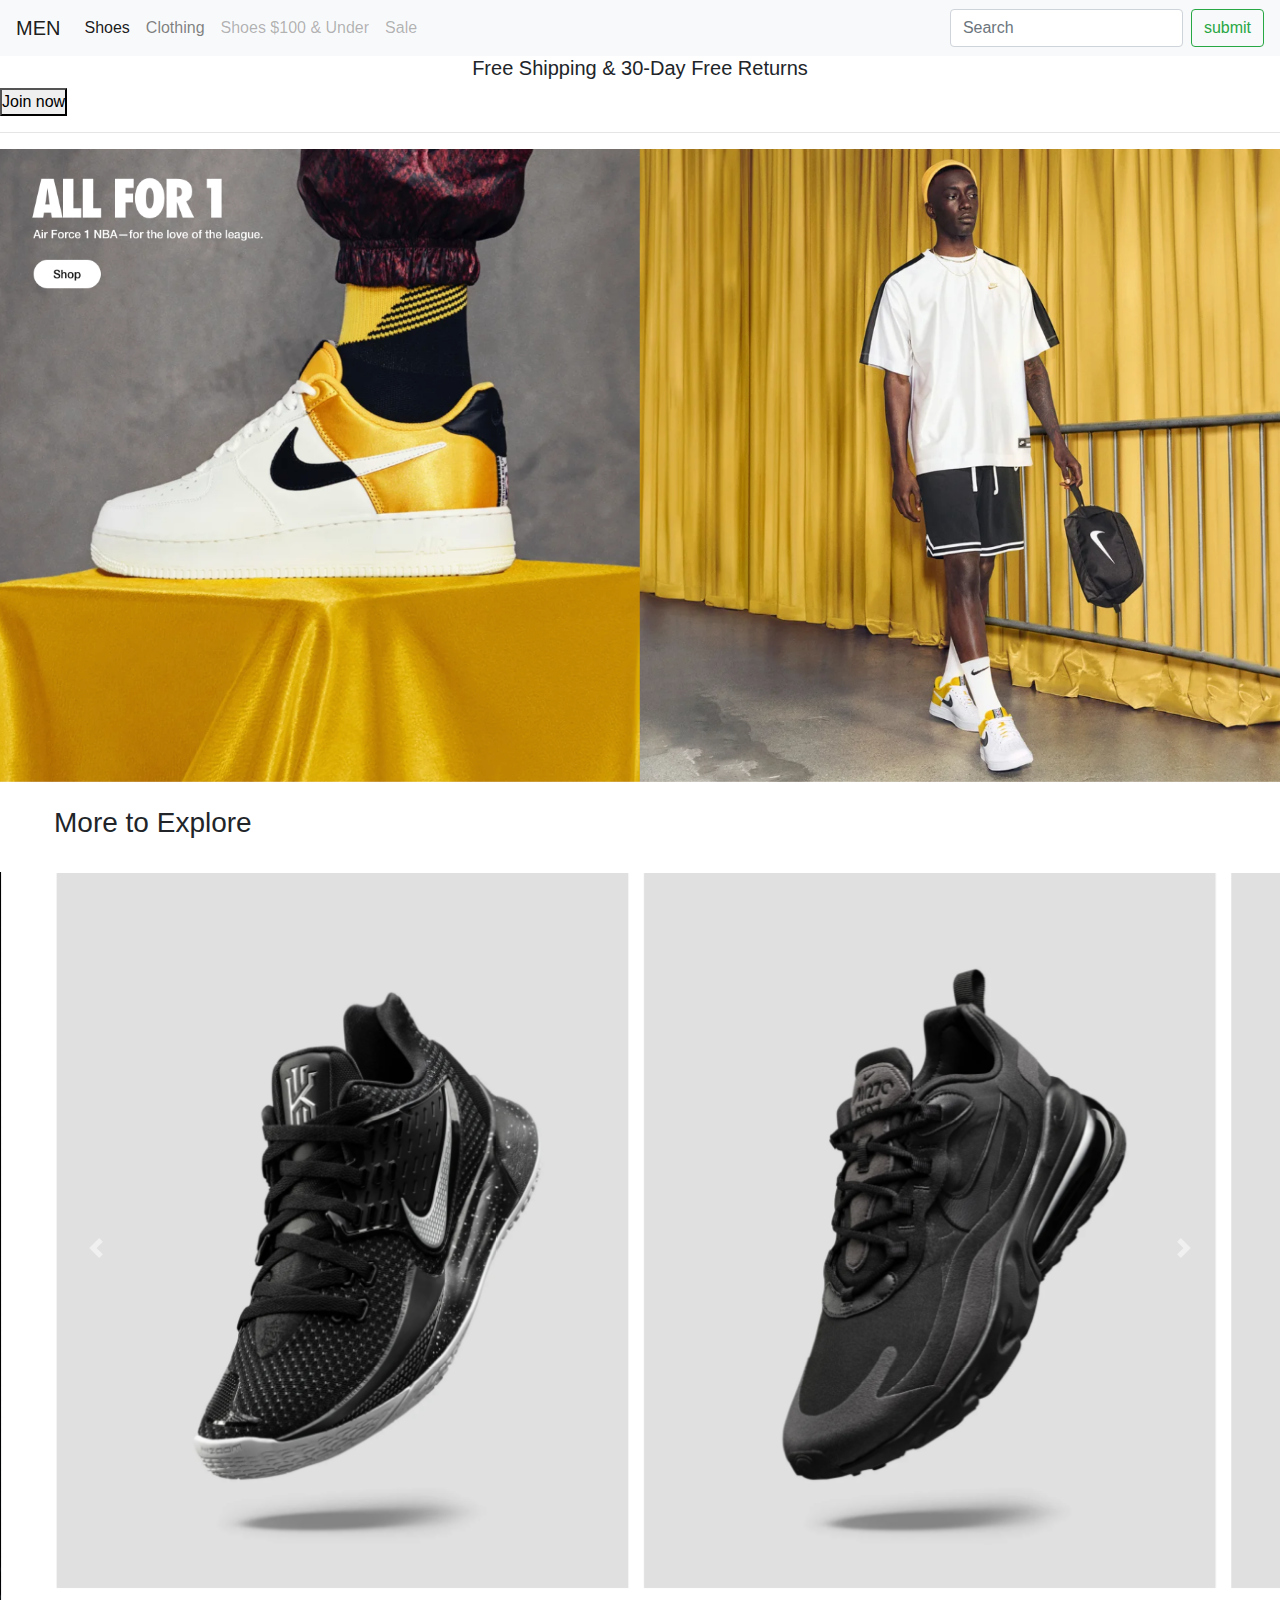
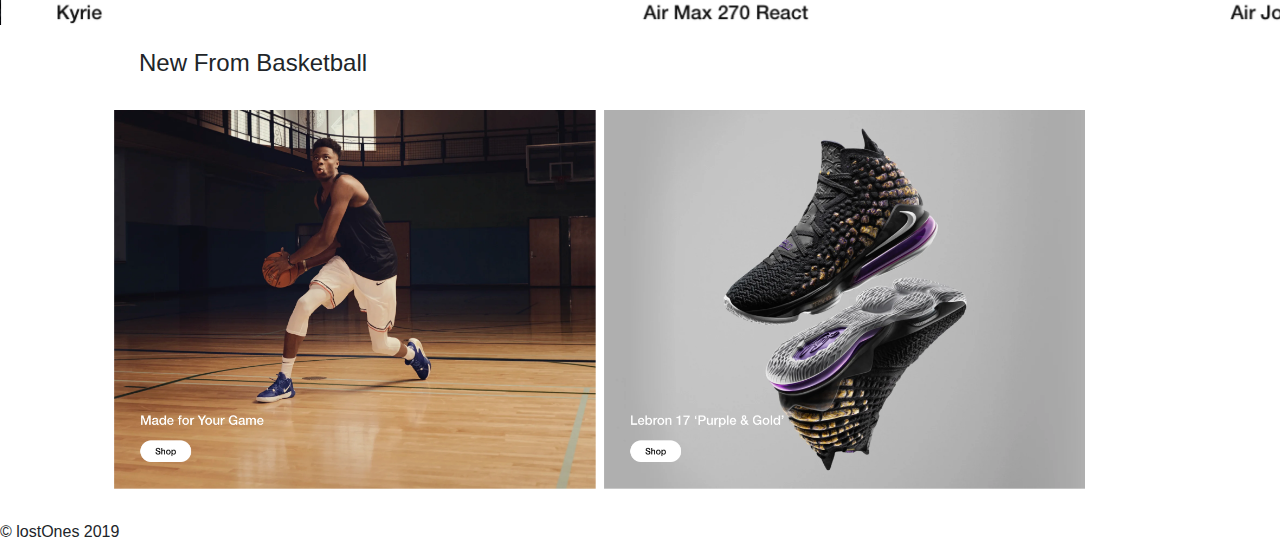
<file: page4.html>
<!DOCTYPE html>
<html lang="en">
    <head>
        <meta charset="UTF-8">
        <meta name="viewport" content="width=device-width, initial-scale=1.0">
        <meta http-equiv="X-UA-Compatible" content="ie=edge">
        <link rel="stylesheet" href ="stylepage3.css"/>
        <link rel="stylesheet" href="https://stackpath.bootstrapcdn.com/bootstrap/4.3.1/css/bootstrap.min.css" integrity="sha384-ggOyR0iXCbMQv3Xipma34MD+dH/1fQ784/j6cY/iJTQUOhcWr7x9JvoRxT2MZw1T" crossorigin="anonymous">
        <link rel="stylesheet" href="https://maxcdn.bootstrapcdn.com/bootstrap/4.3.1/css/bootstrap.min.css">
        <script src="https://ajax.googleapis.com/ajax/libs/jquery/3.4.1/jquery.min.js"></script>
        <script src="https://cdnjs.cloudflare.com/ajax/libs/popper.js/1.14.7/umd/popper.min.js"></script>
        <script src="https://maxcdn.bootstrapcdn.com/bootstrap/4.3.1/js/bootstrap.min.js"></script>
        <title>kindaLikeNike</title>
    </head>
    <body>
        <nav class="navbar sticky-top navbar-expand-lg navbar-light bg-light">
            <a class="navbar-brand" href="#">MEN</a>
            <button class="navbar-toggler" type="button" data-toggle="collapse" data-target="#navbarTogglerDemo02" aria-controls="navbarTogglerDemo02" aria-expanded="false" aria-label="Toggle navigation">
                <span class="navbar-toggler-icon"></span>
            </button>
            ​
            <div class="collapse navbar-collapse" id="navbarTogglerDemo02">
                <ul class="navbar-nav mr-auto mt-2 mt-lg-0">
                    <li class="nav-item active">
                        <a class="nav-link" href="#">Shoes <span class="sr-only">(current)</span></a>
                    </li>
                    <li class="nav-item">
                        <a class="nav-link" href="#">Clothing </a>
                    </li>
                    <li class="nav-item">
                        <a class="nav-link disabled" href="#" tabindex="-1" >Shoes $100 & Under </a>
                    </li>
                    <li class="nav-item">
                            <a class="nav-link disabled" href="#" tabindex="-1" >Sale </a>
                    </li>
                </ul>
            ​    <form class="form-inline my-2 my-lg-0">
                    <input class="form-control mr-sm-2" type="search" placeholder="Search">
                    <button class="btn btn-outline-success my-2 my-sm-0" type="submit">submit </button>
                </form>
            </div>
        </nav>

        <!--Start of page content-->


            <!--THIRD CONTAINER WITH MODAL-->
<div class ="containerr">
        <h5>Free Shipping & 30-Day Free Returns</h5>
    
        <!--Modal-->
    
        <button id="myBtn">Join now</button>
    
     <!-- The Modal -->
     
    <div id="myModal" class="modal">
            <!-- Modal content -->
    <div class="modal-content">
              <span class="close">&times;</span>
              <div class="sh">
                    <form action="/action_page.php" class="was-validated">
      <div class="form-group">
        <label for="uname">Username:</label>
        <input type="text" class="form-control" id="uname" placeholder="Enter username" name="uname" required>
        <div class="valid-feedback">Valid.</div>
        <div class="invalid-feedback">Please fill out this field.</div>
    </div>
    
      <div class="form-group">
        <label for="pwd">Password:</label>
        <input type="password" class="form-control" id="pwd" placeholder="Enter password" name="pswd" required>
        <div class="valid-feedback">Valid.</div>
        <div class="invalid-feedback">Please fill out this field.</div>
      </div>
    
      <div class="form-group">
        <label for="ln">Last label:</label>
        <input type="last name" class="form-control" id="ls" placeholder="Enter last name" name="lstnm" required>
        <div class="valid-feedback">Valid.</div>
        <div class="invalid-feedback">Please fill out this field.</div>
      </div>
    
      <div class="form-group">
        <label for="fn">First name:</label>
        <input type="first name" class="form-control" id="fn" placeholder="Enter first name" name="fstnm" required>
        <div class="valid-feedback">Valid.</div>
        <div class="invalid-feedback">Please fill out this field.</div>
      </div>
      
      <div class="form-group form-check">
        <label class="form-check-label">
          <input class="form-check-input" type="checkbox" name="remember" required> I agree on Terms and Conditions of this awesome Kinda Nike website.
          thank you for joining us today! 
          <div class="valid-feedback">Valid.</div>
          <div class="invalid-feedback">Check this checkbox to continue.</div>
        </label>
      </div>
      <button type="submit" class="btn btn-primary">Create account</button>
    </form>   
     </div>     
      </div>
    </div>
    
            <hr>
            <img src="Images/allforone.PNG" alt="Main " height= 100% width=100%/>
        </div>

        <br>

        <h3>More to Explore</h3>

        <br>

        <div id="demo" class="carousel slide" data-ride="carousel">
            <!--Indicators-->
            <ul class="carousel-indicators">
            <li data-target="#demo" data-slide-to="0" class="active"></li>
            <li data-target="#demo" data-slide-to="1"></li>
            
            </ul>
            
            <!-- The slideshow -->
            <div class="carousel-inner">
                <div class="carousel-item active">
                    <img src="Images/kyrieMaxJordan2.PNG" alt="Kyrie" width="1800px" height=100% margin-left="50px">
                </div>
                <div class="carousel-item">
                    <img src="Images/maxJordanMax2.PNG" alt="Air Max 270" width="1800px" height=100% margin-left="50px">
                </div>
                <div class="carousel-item">
                    <img src="Images/jordanMaxJoy2.PNG" alt="Retro 1 " width="1800px" height=100% margin-left="50px">
                </div>
            </div>
            
            <!-- Left and right controls -->
            <a class="carousel-control-prev" href="#demo" data-slide="prev">
            <span class="carousel-control-prev-icon"></span>
            </a>
            <a class="carousel-control-next" href="#demo" data-slide="next">
            <span class="carousel-control-next-icon"></span>
            </a>
        </div>
            <!--End Slideshow-->
            <br>
            <div class="container">
                <h4>New From Basketball</h4>
                <br>
                <img src="Images/madeLebron.PNG" alt="second" height=100% width="1000px">
            </div>
        

            
            <div class="footer">
                <div class="footer-bottom">
                    &copy; lostOnes 2019
                </div>
            </div>
        <div class="content">
        <div id="myModal" class="modal">
                <div class="modal-content">
                        <span class="close">&times;</span>
                        <div class="sh">
                <form action="/action_page.php" class="was-validated">
                    <div class="form-group">
                        <label for="uname">Username:</label>
                        <input type="text" class="form-control" id="uname" placeholder="Enter username" name="uname" required>
                        <div class="valid-feedback">Valid.</div>
                        <div class="invalid-feedback">Please fill out this field.</div>
                    </div>
                        <div class="form-group">
                            <label for="pwd">Password:</label>
                            <input type="password" class="form-control" id="pwd" placeholder="Enter password" name="pswd" required>
                            <div class="valid-feedback">Valid.</div>
                            <div class="invalid-feedback">Please fill out this field.</div>
                        </div>
                            
                        <div class="form-group">
                            <label for="ln">Last label:</label>
                            <input type="last name" class="form-control" id="ls" placeholder="Enter last name" name="lstnm" required>
                            <div class="valid-feedback">Valid.</div>
                            <div class="invalid-feedback">Please fill out this field.</div>
                        </div>
                        
                        <div class="form-group">
                            <label for="fn">First name:</label>
                            <input type="first name" class="form-control" id="fn" placeholder="Enter first name" name="fstnm" required>
                            <div class="valid-feedback">Valid.</div>
                            <div class="invalid-feedback">Please fill out this field.</div>
                        </div>
                            
                        <div class="form-group form-check">
                            <label class="form-check-label">
                                <input class="form-check-input" type="checkbox" name="remember" required> I agree on Terms and Conditions of this awesome Kinda Nike website.
                                thank you for joining us today! 
                                <div class="valid-feedback">Valid.</div>
                                <div class="invalid-feedback">Check this checkbox to continue.</div>
                            </label>
                        </div>
                    <button type="submit" class="btn btn-primary">Create account</button>

                    
                </form>
            </div>
        </div>
    </body>
</html>
</file>
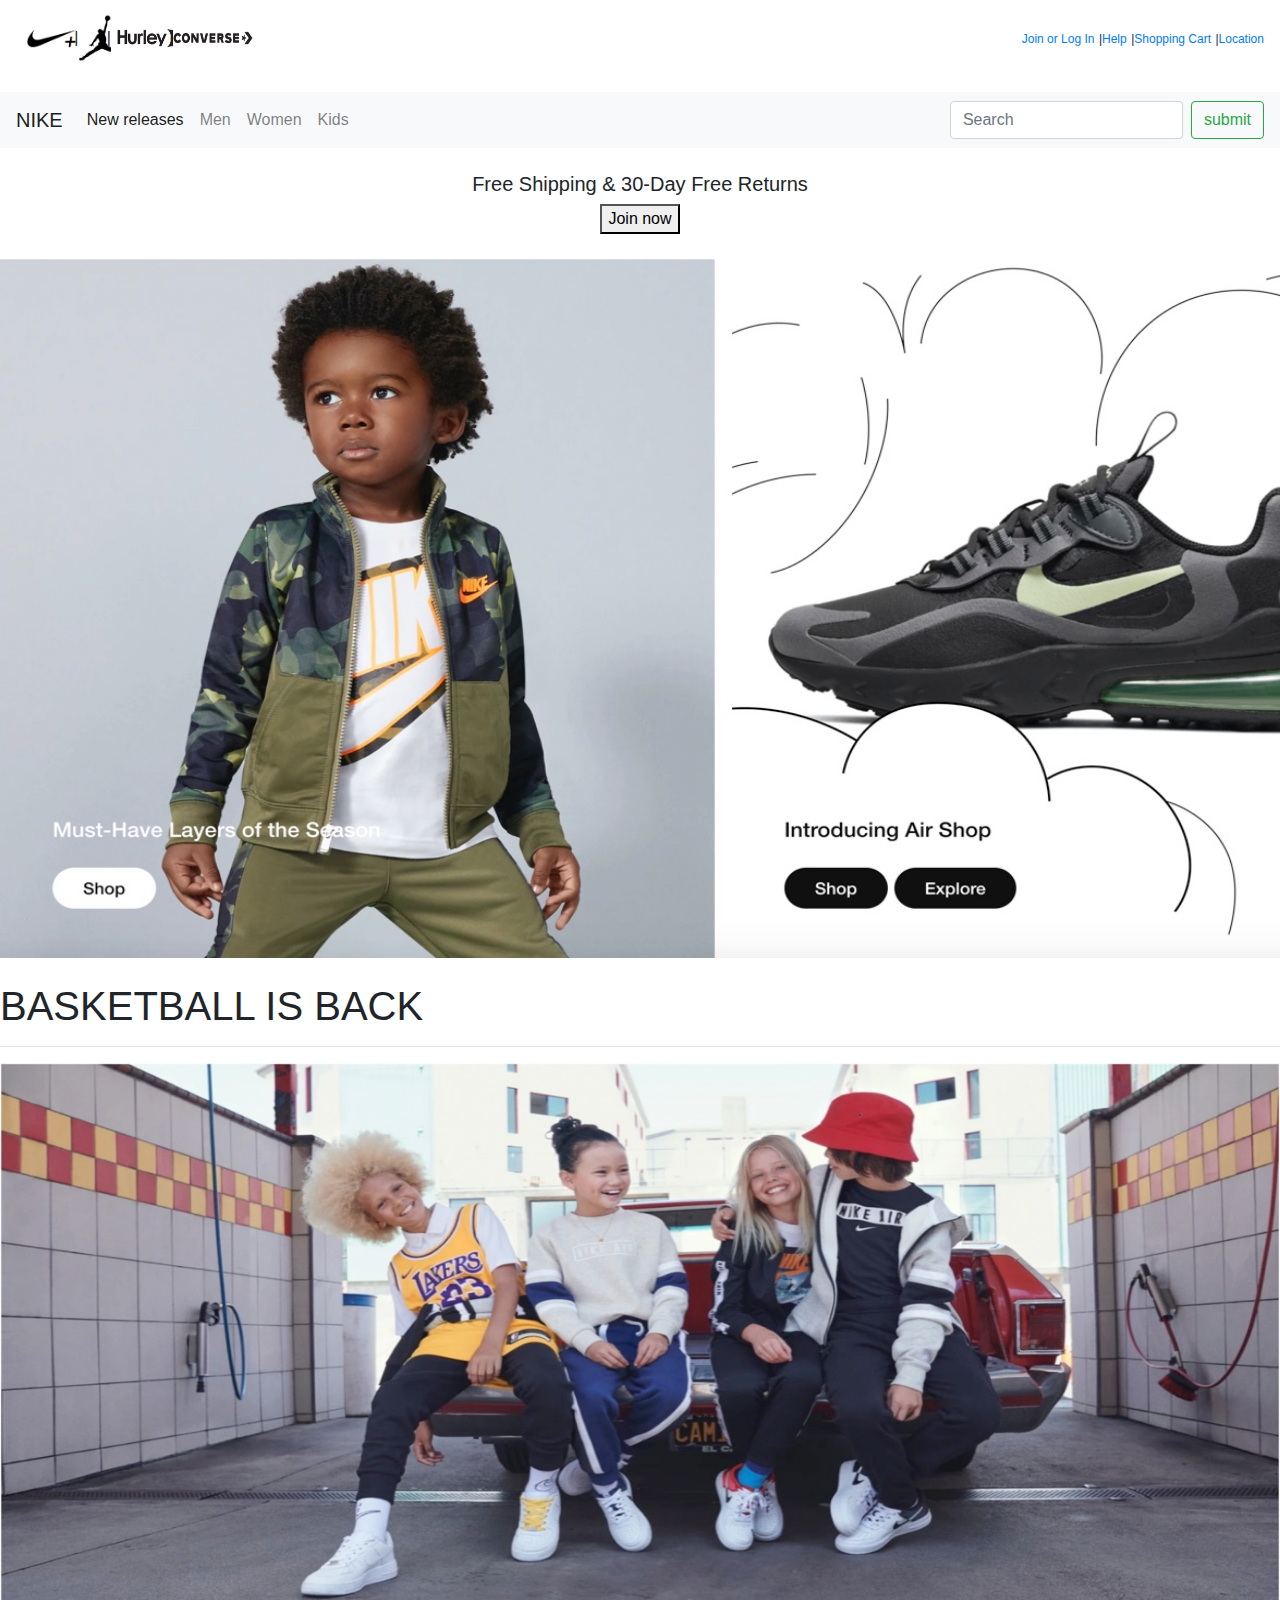
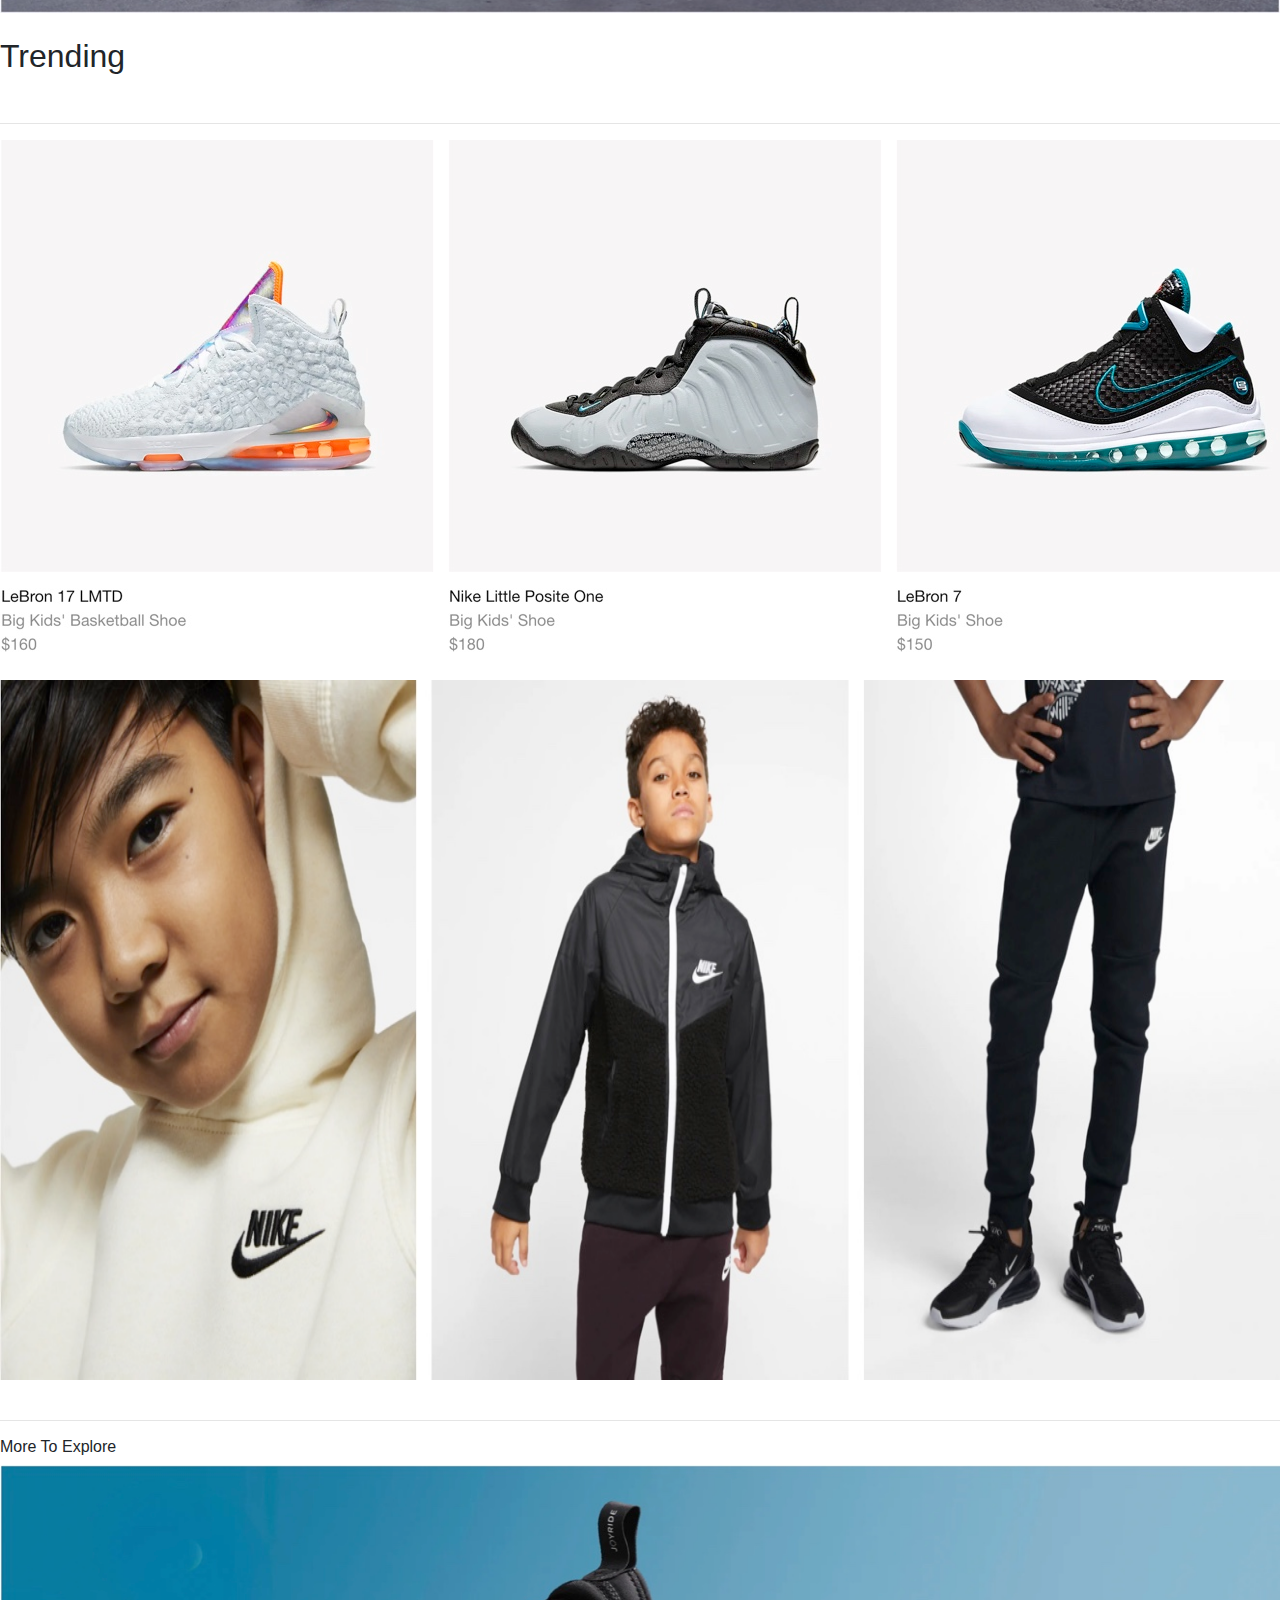
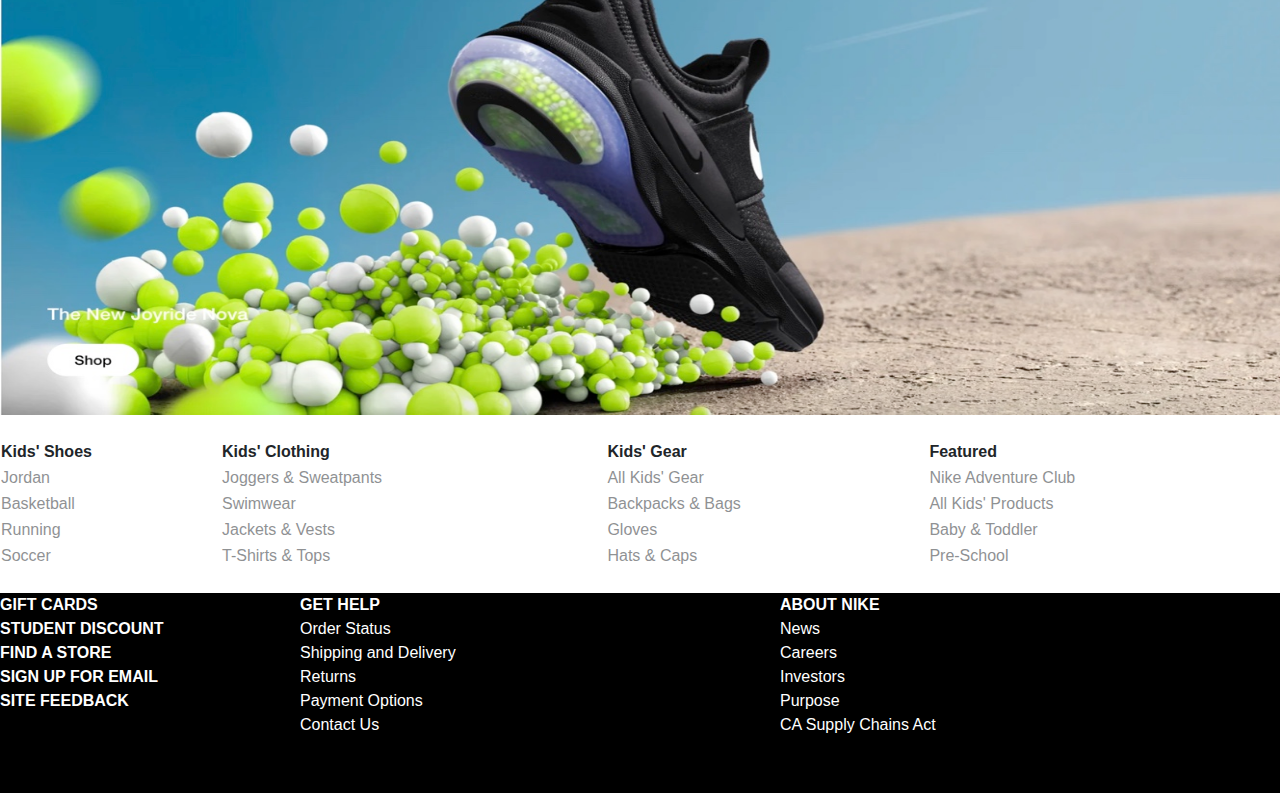
<file: page5noah.html>
<!DOCTYPE html>
<html lang="en">
<head>
    <meta charset="UTF-8">
    <meta name="viewport" content="width=device-width, initial-scale=1.0">
    <meta http-equiv="X-UA-Compatible" content="ie=edge">
    <link rel="stylesheet" href ="stylepage2.css"/>
    <link rel="stylesheet" href="https://stackpath.bootstrapcdn.com/bootstrap/4.3.1/css/bootstrap.min.css" integrity="sha384-ggOyR0iXCbMQv3Xipma34MD+dH/1fQ784/j6cY/iJTQUOhcWr7x9JvoRxT2MZw1T" crossorigin="anonymous">
    <script src="main.js" type="text/javascript"></script>
    <title>kindaLikeNike</title>
</head>
<body>
   <section class="ncss-container bg-white">
        <div class="ncss-col-sm-12 prl0-sm"><ul class="l-brand-navigation fl-sm-l d-sm-ib">

            <nav class  = "navbar navbar-light bg-white">
                <div class="nikePlus"><a class = "navbar-brand" href="NikePlus"><img src = "Images/nike+2.png" width = "50" height = "50"></a></div>
                <div class="Jordan">|<a class = "navbar-brand" href="Jordan"><img src="Images/AirJordan.png" width = "50" height = "50"></a></div>
                <div class="Hurley">|<a class = "navbar-brand" href="Hurley"><img src = "Images/Hurley.png" width = "80" height = "50"></a></div>
                <div class ="Converse">|<a class = "navbar-brand" href="Converse"><img src = "Images/Converse.png" width = "80" height = "50"></a></div>
                
            

            <section class="ncss-container bg-white">
              <div class="ncss-col-sm-12 prl0-sm"><ul class="l-brand-navigation fl-sm-l d-sm-ib">
        
                <div class = "joinLog"><a href="JoinLog">Join or Log In</a></div>
                <div class = "Help">|<a href="Help">Help</a></div>
                <div class = "Cart">|<a href="Cart">Shopping Cart</a></div>
                <div class = "Location">|<a href="Location">Location</a></div>
             </nav>

        </div>
        </section>

      </div>
    </section>
        
          <!-- Trigger/Open The Modal -->

</div>
<nav class="navbar sticky-top navbar-expand-lg navbar-light bg-light">
  <a class="navbar-brand" href="index.html">NIKE</a>
  <button class="navbar-toggler" type="button" data-toggle="collapse" data-target="#navbarTogglerDemo02" aria-controls="navbarTogglerDemo02" aria-expanded="false" aria-label="Toggle navigation">
    <span class="navbar-toggler-icon"></span>
  </button>
​
  <div class="collapse navbar-collapse" id="navbarTogglerDemo02">
    <ul class="navbar-nav mr-auto mt-2 mt-lg-0">
      <li class="nav-item active">
        <a class="nav-link" href="page2dilara.html">New releases <span class="sr-only">(current)</span></a>
      </li>
      <li class="nav-item">
        <a class="nav-link" href="page3francis.html">Men </a>
      </li>
      <li class="nav-item">
        <a class="nav-link " href="page4michelle.html">Women </a>
      </li>
      <li class="nav-item">
        <a class="nav-link" href="page5noah.html">Kids </a>
      </li>
    </ul>
​
    <form class="form-inline my-2 my-lg-0">
      <input class="form-control mr-sm-2" type="search" placeholder="Search">
      <button class="btn btn-outline-success my-2 my-sm-0" type="submit">submit </button>
      
    </form>
  </div>
</nav>
​
<div class ="container">
   <center><h5>Free Shipping & 30-Day Free Returns</h5></center>

    <!--Modal-->

    <center><button id="myBtn">Join now</button></center>

 <!-- The Modal -->

<div id="myModal" class="modal">
​
        <!-- Modal content -->
        <div class="modal-content">
          <span class="close">&times;</span>
          <div class="sh">
                <form action="/action_page.php" class="was-validated">
  <div class="form-group">
    <label for="uname">Username:</label>
    <input type="text" class="form-control" id="uname" placeholder="Enter username" name="uname" required>
    <div class="valid-feedback">Valid.</div>
    <div class="invalid-feedback">Please fill out this field.</div>
  </div>
  <div class="form-group">
    <label for="pwd">Password:</label>
    <input type="password" class="form-control" id="pwd" placeholder="Enter password" name="pswd" required>
    <div class="valid-feedback">Valid.</div>
    <div class="invalid-feedback">Please fill out this field.</div>
  </div>
  <div class="form-group">
    <label for="ln">Last label:</label>
    <input type="last name" class="form-control" id="ls" placeholder="Enter last name" name="lstnm" required>
    <div class="valid-feedback">Valid.</div>
    <div class="invalid-feedback">Please fill out this field.</div>
  </div>
  <div class="form-group">
    <label for="fn">First name:</label>
    <input type="first name" class="form-control" id="fn" placeholder="Enter first name" name="fstnm" required>
    <div class="valid-feedback">Valid.</div>
    <div class="invalid-feedback">Please fill out this field.</div>
  </div>
  <div class="form-group form-check">
    <label class="form-check-label">
      <input class="form-check-input" type="checkbox" name="remember" required> I agree on Terms and Conditions of this awesome Kinda Nike website.
      thank you for joining us today! 
      <div class="valid-feedback">Valid.</div>
      <div class="invalid-feedback">Check this checkbox to continue.</div>
    </label>
  </div>
  <button type="submit" class="btn btn-primary">Create account</button>
</form>
      
        </div>
      
  </div>
  </div>
  </div>

​
  <div class="container">
        <a href='https://www.nike.com/w/running-zoom-air-shoes-37v7jz8y8c6zy7ok'></a>
      </div>
  <img src="Images/kids.png" alt="Main Zoom Nike Shoes" height="700px" width="1450px"/>
​
</div>
<br>
<div class= "title">
  <h1 style="align-content: center">BASKETBALL IS BACK</h1>
</div>
<hr>
<div id="column">
        <a href='https://www.nike.com/w/maria-sharapova-7i5fx'></a>
​
    <img src="Images/kidshoes.jpg" alt="Main Zoom Nike Shoes" height="550px" width="100%"/>
    <a href='https://www.nike.com/w/bra-and-tight-pairing-23vg6z5e1x6z6bnmb'></a>
      
</div>
<br>
<div class= "title">
  <h2>Trending</h2>
</div>
<br>
    <hr>
    <a href='https://www.nike.com/w/air-max-270-react-5ix6dz7cmro'></a>
    <div id="container">
        <div class="image-container">
            <img src="Images/kids2.jpg" alt="A image" />
        </div>
    </div>​
  <div id="column">
 
      <img src="Images/kids3.jpg" alt="Main Zoom Nike Shoes" height="700px" width="100%"/>
  </div>
  <br>
  <hr>
  <div class= "title">
      <h6>More To Explore</h6>
    </div>
  <div id="column">
 
      <img src="Images/kids4.jpg" alt="Main Zoom Nike Shoes" height="550px" width="100%"/>
 
  </div>
  <br>
  <div></div>
  <div></div>
  <div></div>
  <div></div>
  <div></div>
  <div></div>
  <div></div>
  <div></div>
  <table style="width:100%">
    <tr>
      <th>Kids' Shoes</th>
      <th>Kids' Clothing</th>
      <th>Kids' Gear</th>
      <th>Featured</th>
    </tr>
    <tr>
      <td style="opacity: 50%">Jordan</td>
      <td style="opacity: 50%">Joggers & Sweatpants</td>
      <td style="opacity: 50%">All Kids' Gear</td>
      <td style="opacity: 50%">Nike Adventure Club</td>
    </tr>
    <tr>
      <td style="opacity: 50%">Basketball</td>
      <td style="opacity: 50%">Swimwear</td>
      <td style="opacity: 50%">Backpacks & Bags</td>
      <td style="opacity: 50%">All Kids' Products</td>
    </tr>
    <tr>
        <td style="opacity: 50%">Running</td>
        <td style="opacity: 50%">Jackets & Vests</td>
        <td style="opacity: 50%">Gloves</td>
        <td style="opacity: 50%">Baby & Toddler</td>
    </tr>
    <tr>
        <td style="opacity: 50%">Soccer</td>
        <td style="opacity: 50%">T-Shirts & Tops</td>
        <td style="opacity: 50%">Hats & Caps</td>
        <td style="opacity: 50%">Pre-School</td>
    </tr>
   
  </table>
  
<div id="gen-nav-footer">
  <footer>
​
  </footer>
</div>
<script>
   
</script>
</body>
<footer id="footer">
     <div id="part1">
     <div id="col1">
       <b> GIFT CARDS
        <br>
        STUDENT DISCOUNT
        <br>
        FIND A STORE
        <br>
        SIGN UP FOR EMAIL
        <br>
        SITE FEEDBACK
        <br>
        </b>
    </div>
    <div id="col2">
       <b>GET HELP</b> 
        <br>
        Order Status
        <br>
         Shipping and Delivery
         <br>
         Returns
         <br>
         Payment Options
         <br>
         Contact Us
                </div>
           </div>
           <div id="part2">   
                <b>ABOUT NIKE</b>
                <br>
                News
                <br>
                Careers
                <br>            
                Investors
                <br>
                Purpose
                <br>
                CA Supply Chains Act
           </div>
        </footer>
        </html>
</file>
<file: stylepage3.css>
* {
    margin: 0;
    padding: 0;
}

html, body {
    height:100%;
}

#container {
    min-height: 100%;
}
h5 {
    text-align:center;
}

.myBtn {
    text-align:center;
} 

ul {
    text-align:center;
}

#main {
    position:absolute;
    width: 100%;
    height: 100%;
    margin-left: 30px;
}

h3 {
    margin-left: 54px;
}

h4 {
    margin-left: 54px;
}


.nikePlus {
    margin-left: 0px;  
    }
    
    .nikePlus:hover {
    transform: scale(1.5);
    }
    
    .Jordan {
    margin-left: -800px;
    }
    
    .Jordan:hover {
    transform: scale(1.5);
    }
    
    .Hurley {
    margin-left: -750px;
    }
    .Hurley:hover {
    transform: scale(1.5);
    }
    
    .Converse {
    margin-left: -750px;
    }
    .Converse:hover {
    transform: scale(1.5);
    }
    
    .joinLog {
      font-size: 12px; 
      display: inline; 
    }
    
    .joinLog:hover {
    font-size: 15px;
    }
    
    .Help {
      font-size: 12px;
      display: inline; 
    }
    
    .Help:hover{
    font-size: 15px;
    }
    
    .Cart {
      font-size: 12px;
      display: inline;
    }
    
    .Cart:hover{
    font-size: 15px;
    }
    
    .Location {
      font-size: 12px;
      display: inline;
    }
    
    .Location:hover {
    font-size: 15px;
    }


#footer {
    background-color: black;
    position: sticky;
    height: 200px;
    /*bottom: -0px;*/
    clear: both;
    text-align: left;
    color: white;
}

#part1 {
    width: 500px;
    float:left;
    clear: both;
}
#part2 {
    float:right;
    width: 500px;
}

#col1 {
    width: 200px;
    float: left;
    clear: both;
}

#col2 {
    width: 200px;
    float: right;
}
</file>
<file: stylepage2.css>
.containerfirst { position:relative; padding:10px; top:0px; right: 0; left: 0; height: 1200px;}
#sidebar {
    position:relative;
    top:0; bottom:0; left:0;
    width:200px;
    height: 1000px;
  
    float:left;
}

#header { border:1px ; height:700px;  margin-left: 150px;;
    padding:10px; 
    display: inline-block;
}
#content1 { border:1px ; height:700px; 
    padding:10px; 
    display: inline-block;
}
#content2 { border:1px ; height:700px; 
  padding:10px; 
  display: inline-block;
}#content3 { border:1px ; height:700px; margin-left: 150px;;
  padding:10px; 
  display: inline-block;
}#content4 { border:1px ; height:700px;
  padding:10px; 
  display: inline-block;
}#content5 { border:1px ; height:700px;
  padding:10px; 
  display: inline-block;
}
.card {
    box-shadow: 0 4px 8px 0 rgba(0, 0, 0, 0.2);
    max-width: 300px;
    margin: auto;
    text-align: center;
    font-family: arial;
  }
  
  .price {
    color: grey;
    font-size: 22px;
  }
  
  .card button {
    border: none;
    outline: 0;
    padding: 12px;
    color: black;
    background-color: white;
    text-align: center;
    cursor: pointer;
    width: 100%;
    font-size: 18px;
  }
  
 
  .card button:hover {
    opacity: 0.7;
  }
  /*.container .card {
      display: inline-block;
      left: 200px;
  }
  .container1 .card {
    display: inline-block;
    left: 350px;

}*/

.containerr {
  text-align: center;
}
.containerr #myBtn{
  position: absolute;
    top: 240px;
    transform: translate(-50%, -50%);
    -ms-transform: translate(-50%, -50%);
    background-color:rgb(240, 240, 240);
    color: black;
    font-size: 16px;
   /* padding: 6px 12px;*/
    border: none;
    cursor: pointer;
    border-radius: 5px;
}
.container .nav-link{
    left: 50px;
    
}
/*caroysel*/
.carousel-inner img {
    width: 100%;
    height: 100%;
}
/*navbar

/* Page content */
.content {
  padding: 16px;
}

/* The sticky class is added to the navbar with JS when it reaches its scroll position */
.sticky {
  position: fixed;
  top: 0;
  width: 100%;
}

/* Add some top padding to the page content to prevent sudden quick movement (as the navigation bar gets a new position at the top of the page (position:fixed and top:0) */
.sticky + .content {
  padding-top: 60px;
}/* Style the navbar */
/*navigation in grey*/
#navbar {
  overflow: hidden;
  background-color: #e9e9e9;
}
/* Navbar links */
#navbar a {
  float: left;
  font:bold;
  display: block;
  color: black;
  text-align: center;
  padding: 14px 16px;
  text-decoration: none;
  font-size: 17px;
  display: flex; justify-content: center;
}

#navbar a:hover {
  background-color: #ddd;
  color: black;
}

#navbar a.active {
  background-color: #2196F3;
  color: white;
}

#navbar .search-container {
  float: right;
}

#navbar input[type=text] {
  padding: 6px;
  margin-top: 8px;
  font-size: 17px;
  border: none;
}

#navbar .search-container button {
  float: right;
  padding: 6px 10px;
  margin-top: 8px;
  margin-right: 16px;
  background: #ddd;
  font-size: 17px;
  border: none;
  cursor: pointer;
}

#navbar .search-container button:hover {
  background: #ccc;
}

@media screen and (max-width: 600px) {
  #navbar .search-container {
    float: none;
  }
  #navbar a, .topnav input[type=text], .topnav .search-container button {
    float: none;
    display: block;
    text-align: left;
    width: 100%;
    margin: 0;
    padding: 14px;
  }
  #navbar input[type=text] {
    border: 1px solid #ccc;  
  }
}


/*fucking footer*/ 

#footer {
  background-color: black;
  position: sticky;
  height: 200px;
  /*bottom: -0px;*/
  clear: both;
  text-align: left;
  color: white;
  width: 100%;
}

#part1 {
  width: 500px;
  float:left;
  clear: both;
}
#part2 {
  float:right;
  width: 500px;
}
#col1 {
  width: 200px;
  float: left;
  clear: both;
}
#col2 {
  width: 200px;
  float: right;
}.table {
  width: 100%;
  padding: 30px;
  text-align: center;
  font-size: 25px;
  cursor: pointer;
  color: white;
}
.containerTab {
  padding: 20px;
  color: white;
}
.table1:after {
  content: "";
  display: table;
  clear: both;
}
.closebtn {
  float: right;
  color: white;
  font-size: 35px;
  cursor: pointer;
}
.column {
  float: left;
  width: 25%;
}
.bigRow {
  padding: 1px;
  width: 100%;
  font-size: 12px;
}
.row:after {
  content: "";
  display: table;
  clear: both;
}


.nikePlus {
  margin-left: -30px;  
  }
  
  .nikePlus:hover {
  transform: scale(1.5);
  }
  
  .Jordan {
  margin-left: -730px;
  }
  
  .Jordan:hover {
  transform: scale(1.5);
  }
  
  .Hurley {
  margin-left: -750px;
  }
  .Hurley:hover {
  transform: scale(1.5);
  }
  
  .Converse {
  margin-left: -750px;
  }
  .Converse:hover {
  transform: scale(1.5);
  }
  
  .joinLog {
    font-size: 12px; 
    display: inline; 
  }
  
  .joinLog:hover {
  font-size: 15px;
  }
  
  .Help {
    font-size: 12px;
    display: inline; 
  }
  
  .Help:hover{
  font-size: 15px;
  }
  
  .Cart {
    font-size: 12px;
    display: inline;
  }
  
  .Cart:hover{
  font-size: 15px;
  }
  
  .Location {
    font-size: 12px;
    display: inline;
  }
  
  .Location:hover {
  font-size: 15px;
  }
</file>
